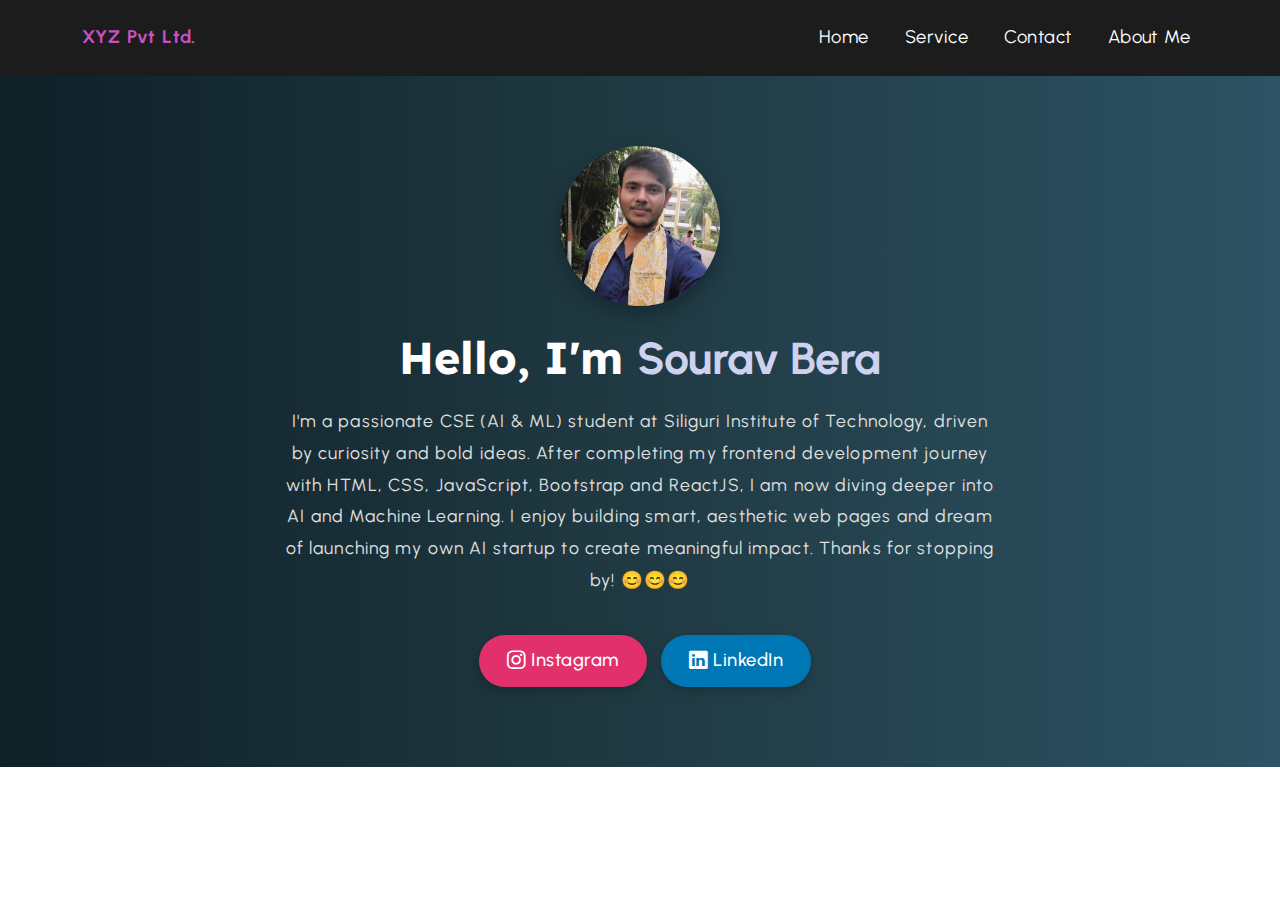
<file: about.html>
<!DOCTYPE html>
<html lang="en">
  <head>
    <meta charset="UTF-8" />
    <meta name="viewport" content="width=device-width, initial-scale=1.0" />
    <title>About Me</title>
    <link
      href="https://cdn.jsdelivr.net/npm/bootstrap@5.3.3/dist/css/bootstrap.min.css"
      rel="stylesheet"
    />
    <link
      rel="stylesheet"
      href="https://cdn.jsdelivr.net/npm/bootstrap-icons@1.10.5/font/bootstrap-icons.css"
    />
    <link rel="stylesheet" href="style.css" />
  </head>
  <body>
    <!-- Navbar Codes -->
    <nav class="navbar navbar-expand-lg bg-color py-3 pt-lg-3">
      <div class="container">
        <a class="navbar-brand bg-theme" href="./index.html"
          >XYZ Pvt Ltd.</a
        >
        <button
          class="navbar-toggler"
          type="button"
          data-bs-toggle="collapse"
          data-bs-target="#navbarSupportedContent"
          aria-controls="navbarSupportedContent"
          aria-expanded="false"
          aria-label="Toggle navigation"
        >
          <span class="navbar-toggler-icon"></span>
        </button>
        <div class="collapse navbar-collapse" id="navbarSupportedContent">
          <ul class="navbar-nav ms-auto mb-2 mb-lg-0 text-capitalize">
            <li class="nav-item">
              <a class="nav-link" aria-current="page" href="./index.html">Home</a>
            </li>
            <li class="nav-item">
                <a class="nav-link" href="./index.html">service</a>
            </li>
            <li class="nav-item">
                <a class="nav-link" href="./index.html">contact</a>
            </li>
            <li class="nav-item">
              <a class="nav-link" href="./about.html">About me</a>
            </li>
          </ul>
        </div>
      </div>
    </nav>
    <section class="about-section">
      <div class="container">
        <!-- 👤 My Professional Looking Profile Picture -->
        <img
          src="./Images/my-photo.jpg"
          alt="Sourav Bera"
          class="profile-img"
        />
        <h1>Hello, I'm <span class="bg-theme1">Sourav Bera</span></h1>
        <p>
          I'm a passionate CSE (AI & ML) student at Siliguri Institute of Technology, driven by curiosity and bold ideas. After completing my frontend development journey with HTML, CSS, JavaScript, Bootstrap and ReactJS, I am now diving deeper into AI and Machine Learning. I enjoy building smart, aesthetic web pages and dream of launching my own AI startup to create meaningful impact. Thanks for stopping by! 😊😊😊
        </p>
        <div class="social-buttons">
          <a
            href="https://www.instagram.com/s.bera01/"
            target="_blank"
            class="btn btn-insta"
          >
            <i class="bi bi-instagram"></i> Instagram
          </a>
          <a
            href="https://www.linkedin.com/in/sourav-bera-50232b328/"
            target="_blank"
            class="btn btn-linkedin"
          >
            <i class="bi bi-linkedin"></i> LinkedIn
          </a>
        </div>
      </div>
    </section>
  </body>
</html>
</file>
<file: style.css>
@import url("https://fonts.googleapis.com/css2?family=Lexend:wght@100..900&family=Urbanist:ital,wght@0,100..900;1,100..900&display=swap");

* {
  margin: 0;
  padding: 0;
  box-sizing: border-box;
  font-family: "Urbanist", sans-serif;
}

:root {
  --bs-dark-color: #1a1d20;
  --bs-dark-primary: #1c1c1c;
  --bs-main-color: #fff;
  --bs-primary-color: #c6c6c6;
  --secondary-color: #29a9fd;
  --bs-supporting-color: #c850c0;
}

h1,
h2,
h3,
h4,
h5,
h6 {
  font-family: "Lexend", sans-serif;
  color: var(--bs-dark-color);
}

h1 {
  font-size: 3.8rem;
}

h2 {
  line-height: 4rem;
  font-weight: 600;
  font-size: 3rem;
}

p {
  margin: 0;
  font-weight: 400;
  font-size: 1rem;
  color: var(--bs-dark-color);
  letter-spacing: 0.07rem;
  line-height: 1.57rem;
  font-synthesis: none;
  text-rendering: optimizeLegibility;
}

a {
  text-decoration: none;
}

li {
  list-style: none;
}
button,
a {
  font-size: 1.15rem !important;
  letter-spacing: 0.03rem;
  word-spacing: 0.1rem;
}

.common-heading {
  font-size: 2.8rem;
  font-weight: 500;
  letter-spacing: 0.01rem !important;
}

.common-title {
  margin-bottom: 4.2rem;
}

.common-section {
  padding: 0 0 4rem 0;
}

/* navbar style */
.nav-link {
  color: var(--bs-main-color);
}

.nav-link:hover {
  color: var(--secondary-color);
}

.nav-item {
  margin-left: 20px;
}

.bg-color {
  background-color: var(--bs-dark-primary);
}

.bg-theme {
  color: var(--bs-supporting-color);
  background-image: none !important;
  font-weight: bold; 
}

.bg-theme1{
  color: #ced1ef;
}

.bg-theme:hover {
  color: #2899e3;
}

.text-light-grey {
  color: var(--bs-primary-color);
}

/* Hero-section start */

.hero-section .container {
  display: grid;
  place-content: center;
  height: inherit;
}

.bg-main {
  height: 80vh;
  position: relative;
}

.hero-video--section {
  max-width: 100%;
  height: auto;
  width: 30rem;
  border-radius: 1.8rem;
  -webkit-border-radius: 1.8rem;
  -moz-border-radius: 1.8rem;
  -ms-border-radius: 1.8rem;
  -o-border-radius: 1.8rem;
}

/* wave effect */
.custom-shape-divider-bottom-1742135174 {
  position: absolute;
  bottom: 0;
  left: 0;
  width: 100%;
  overflow: hidden;
  line-height: 0;
}

.custom-shape-divider-bottom-1742135174 svg {
  position: relative;
  display: block;
  width: calc(100% + 1.3px);
  height: 190px;
}

.custom-shape-divider-bottom-1742135174 .shape-fill {
  fill: #ffffff;
}

/* Services Section */

.services-section {
  padding: 6rem 0 3rem 0 !important;
}

.icon-span {
  width: 2.5rem;
  height: 2.5rem;
  background-color: var(--secondary-color);
  color: var(--bs-main-color);
}

.card-box:hover {
  box-shadow: rgba(149, 157, 165, 0.2) 0 8px 24px;
}

/* Start Online Mode Section */

.business-section {
  padding-top: 3rem;
}

/* Start Digital Products Page */

.more-info-section {
  background-image: linear-gradient(
      rgba(22, 22, 22, 0.8),
      rgba(22, 22, 22, 0.9)
    ),
    url("./Images/image.png");
  background-size: cover;
  background-position: center;
  background-repeat: no-repeat;
  background-attachment: fixed;
  padding: 6rem 0;
  overflow: hidden;

  & .img-section {
    position: relative;

    & img {
      position: absolute;
      width: 70%;
    }
  }
}

/* Card section */

.carousel .card {
  background-color: #262631;
  color: var(--bs-main-color);
  transition: all 0.3s linear;
  -webkit-transition: all 0.3s linear;
  -moz-transition: all 0.3s linear;
  -ms-transition: all 0.3s linear;
  -o-transition: all 0.3s linear;
}

.carousel-inner .card p {
  color: var(--bs-main-color);
}

.carousel-inner .card:hover {
  background: var(--bs-main-color);
  color: var(--bs-dark-color);

  & p {
    color: var(--bs-dark-color);
  }
}

.fa-star {
  color: var(--bs-supporting-color);
}

.carousel-indicators {
  bottom: -20%;
}

.carousel-indicators [data-bs-target] {
  width: 0.7rem;
  height: 0.4rem;
  background-color: var(--secondary-color);
}

/* Expert Panel Styling */

.text-grey {
  color: var(--bs-primary-color);
}

.text-light-grey {
  color: var(--bs-primary-color);
}

/* Shape Divider at end */
.contact-section {
  position: relative;
}

.custom-shape-divider-top-1742241560 {
  position: absolute;
  top: 0;
  left: 0;
  width: 100%;
  overflow: hidden;
  line-height: 0;
  transform: rotate(180deg);
}

.custom-shape-divider-top-1742241560 svg {
  position: relative;
  display: block;
  width: calc(100% + 1.3px);
  height: 252px;
}

.custom-shape-divider-top-1742241560 .shape-fill {
  fill: #ffffff;
}

/* Contact Section Styling */

.contact-section {
  & .common-title {
    padding-top: 5rem;
  }

  & .form-section {
    width: 50%;
  }
}

/* Footer Section Styling */

.main-footer-section {
  padding: 0 0 4rem 0;
  color: var(--bs-main-color);
}

.contact-div {
  background-color: #222;
}

.icon-div {
  width: 5rem;
  height: 5rem;
}

/* About section Styling */

.about-section {
  padding: 70px 20px;
  background: linear-gradient(to right, #0f2027, #203a43, #2c5364);
  color: white;
  text-align: center;
  animation: fadeIn 1s ease-out;
}

.profile-img {
  width: 160px;
  height: 160px;
  object-fit: cover;
  border-radius: 50%;
  box-shadow: 0 8px 20px rgba(0, 0, 0, 0.3);
  margin-bottom: 25px;
  transition: transform 0.4s ease;
}

.profile-img:hover {
  transform: scale(1.05);
}

.about-section h1 {
  font-size: 2.8rem;
  font-weight: 700;
  margin-bottom: 20px;
  color: white;
}

.about-section p {
  max-width: 720px;
  margin: 0 auto 30px;
  font-size: 1.1rem;
  line-height: 1.8;
  color: #e0e0e0;
  text-align: center;
}

.social-buttons .btn {
  margin: 10px;
  margin-right: 0px;
  padding: 12px 28px;
  font-size: 1rem;
  border-radius: 30px;
  transition: all 0.3s ease-in-out;
  font-weight: 500;
  box-shadow: 0 4px 12px rgba(0, 0, 0, 0.2);
}

.btn-insta {
  background: #e1306c;
  color: #fff;
  border: none;
}

.btn-insta:hover {
  background: #fff;
  color: #e1306c;
  transform: scale(1.05);
  /* box-shadow: 0 6px 20px rgba(225, 48, 108, 0.4); */
}

.btn-linkedin {
  background: #0077b5;
  color: #fff;
  border: none;
}

.btn-linkedin:hover {
  background: #fff;
  color: #0077b5;
  transform: scale(1.05);
  /* box-shadow: 0 6px 20px rgba(0, 119, 181, 0.4); */
}

@keyframes fadeIn {
  from {
    opacity: 0;
    transform: translateY(20px);
  }
  to {
    opacity: 1;
    transform: translateY(0);
  }
}

/* End About section Styling */

/* Media Query for Responsive */

@media screen and (max-width: 1200px) {
  .hero-video--section {
    width: 20rem;
    border-radius: 1rem;
    -webkit-border-radius: 1rem;
    -moz-border-radius: 1rem;
    -ms-border-radius: 1rem;
    -o-border-radius: 1rem;
  }
}

@media screen and (max-width: 998px) {
  .navbar-toggler {
    border-color: var(--bs-main-color);
  }
  .navbar-toggler-icon {
    color: var(--bs-main-color);
    background-color: var(--bs-main-color);
  }

  h1 {
    font-size: 2.4rem;
  }

  section .common-heading {
    font-size: 2rem;
  }

  section .para-width {
    width: auto;
  }

  .hero-section {
    height: 100vh;
  }

  h2 {
    font-size: 1.8rem;
    line-height: 2.4rem;
  }

  .carousel .carousel-indicators {
    bottom: -8%;
  }

  .more-info-section img {
    display: none;
  }
}

@media screen and (max-width: 768px) {
  h1 {
    font-size: 2rem;
  }

  h2 {
    font-size: 1.6rem;
    line-height: 2rem;
  }

  .common-heading {
    font-size: 1.8rem;
  }

  .hero-video--section {
    width: 100%;
    height: auto;
  }

  .more-info-section .img-section img {
    display: none;
  }

  .contact-section .form-section {
    width: 100%;
    padding: 0 1rem;
  }

  .carousel .card {
    padding: 1rem;
  }

  .carousel-indicators {
    bottom: -12%;
  }
}

@media screen and (max-width: 576px) {
  h1 {
    font-size: 1.7rem;
  }

  h2 {
    font-size: 1.4rem;
  }

  p {
    font-size: 0.9rem;
    line-height: 1.4rem;
  }

  .common-heading {
    font-size: 1.5rem;
  }

  .navbar-brand {
    font-size: 1.1rem;
  }

  .hero-section {
    padding: 1rem;
    text-align: center;
  }

  .services-section,
  .business-section,
  .more-info-section,
  .contact-section {
    padding: 2rem 1rem;
  }

  .main-footer-section {
    padding: 2rem 1rem;
    text-align: center;
  }

  .icon-div {
    width: 3.5rem;
    height: 3.5rem;
    margin: auto;
  }
}
</file>
